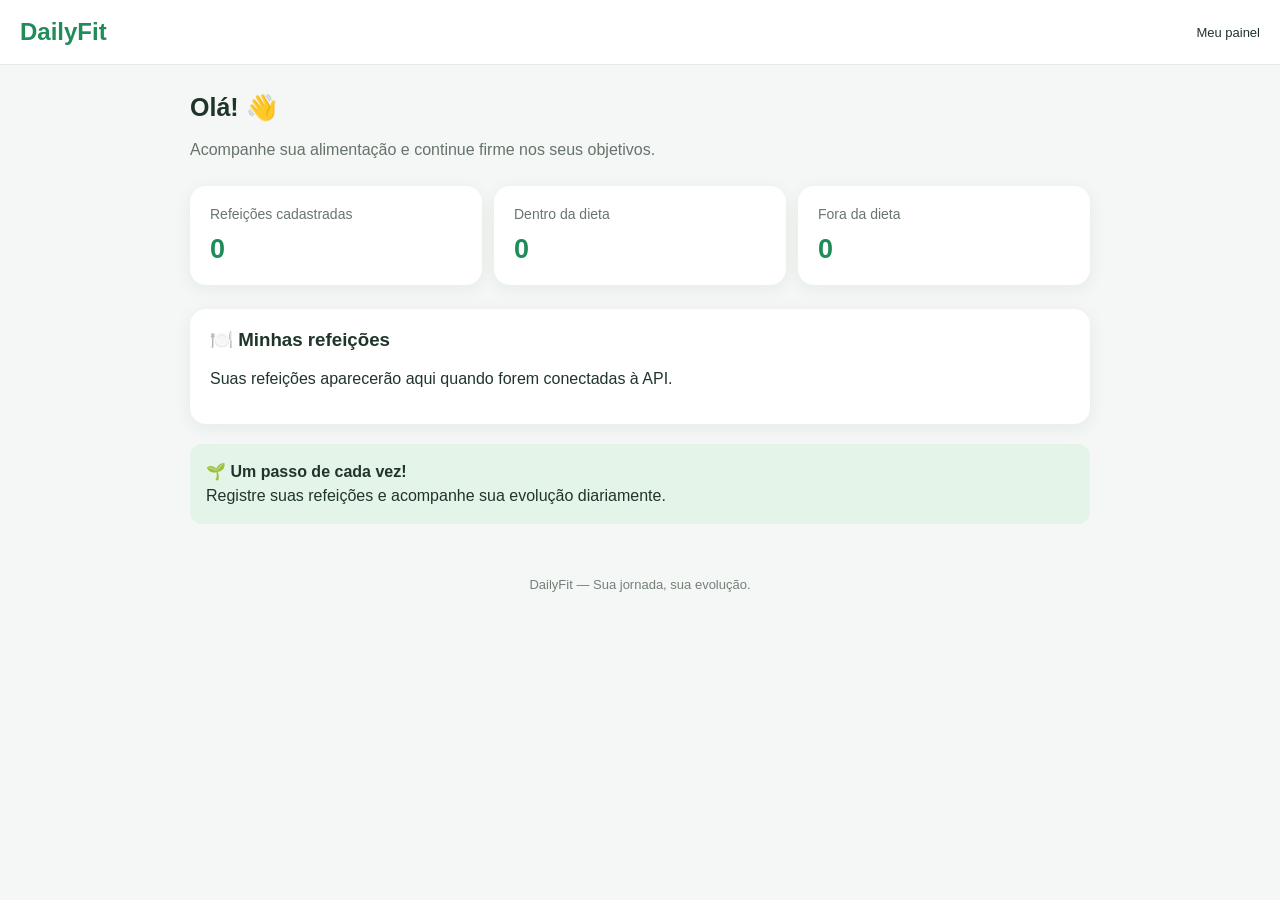
<file: templates/painel.html>
<!DOCTYPE html>
<html lang="pt-BR">
<head>
  <meta charset="UTF-8">
  <meta name="viewport" content="width=device-width, initial-scale=1.0">
  <title>DailyFit | Meu painel</title>

  <style>
    :root {
      --verde: #218c59;
      --fundo: #f4f7f5;
      --texto: #20352a;
      --branco: #ffffff;
    }

    * {
      box-sizing: border-box;
    }

    body {
      margin: 0;
      font-family: Arial, sans-serif;
      background: var(--fundo);
      color: var(--texto);
    }

    header {
      background: var(--branco);
      padding: 18px 20px;
      display: flex;
      align-items: center;
      justify-content: space-between;
      border-bottom: 1px solid #e3ebe5;
    }

    header h1 {
      color: var(--verde);
      margin: 0;
      font-size: 24px;
    }

    header span {
      font-size: 13px;
    }

    main {
      width: min(100% - 32px, 900px);
      margin: 28px auto;
    }

    .boas-vindas {
      margin-bottom: 24px;
    }

    .boas-vindas h2 {
      margin-bottom: 8px;
      font-size: 25px;
    }

    .boas-vindas p {
      color: #65736a;
      line-height: 1.5;
    }

    .resumo {
      display: grid;
      grid-template-columns: repeat(3, 1fr);
      gap: 12px;
      margin-bottom: 24px;
    }

    .card,
    .refeicoes {
      background: var(--branco);
      border-radius: 16px;
      padding: 20px;
      box-shadow: 0 4px 18px #193b2410;
    }

    .card p {
      margin: 0 0 12px;
      color: #68766d;
      font-size: 14px;
    }

    .card strong {
      font-size: 27px;
      color: var(--verde);
    }

    .refeicoes h3 {
      margin-top: 0;
    }

    .refeicao {
      padding: 15px 0;
      border-bottom: 1px solid #e8eee9;
    }

    .refeicao:last-child {
      border-bottom: 0;
    }

    .refeicao span {
      display: block;
      color: #758078;
      font-size: 13px;
      margin-top: 5px;
    }

    .aviso {
      background: #e4f4e9;
      padding: 16px;
      border-radius: 12px;
      margin-top: 20px;
      line-height: 1.5;
    }

    footer {
      text-align: center;
      padding: 25px;
      color: #758078;
      font-size: 13px;
    }

    @media (max-width: 520px) {
      .resumo {
        grid-template-columns: 1fr;
      }

      .card {
        padding: 16px;
      }

      .card strong {
        font-size: 24px;
      }
    }
  </style>
</head>

<body>
  <header>
    <h1>DailyFit</h1>
    <span>Meu painel</span>
  </header>

  <main>
    <section class="boas-vindas">
      <h2>Olá! 👋</h2>
      <p>
        Acompanhe sua alimentação e continue firme
        nos seus objetivos.
      </p>
    </section>

    <section class="resumo">
      <article class="card">
        <p>Refeições cadastradas</p>
        <strong id="total">0</strong>
      </article>

      <article class="card">
        <p>Dentro da dieta</p>
        <strong id="dentro">0</strong>
      </article>

      <article class="card">
        <p>Fora da dieta</p>
        <strong id="fora">0</strong>
      </article>
    </section>

    <section class="refeicoes">
      <h3>🍽️ Minhas refeições</h3>

      <div id="lista">
        <p>
          Suas refeições aparecerão aqui quando
          forem conectadas à API.
        </p>
      </div>
    </section>

    <div class="aviso">
      <strong>🌱 Um passo de cada vez!</strong>
      <br>
      Registre suas refeições e acompanhe sua
      evolução diariamente.
    </div>
  </main>

  <footer>
    DailyFit — Sua jornada, sua evolução.
  </footer>
</body>
</html>
</file>
